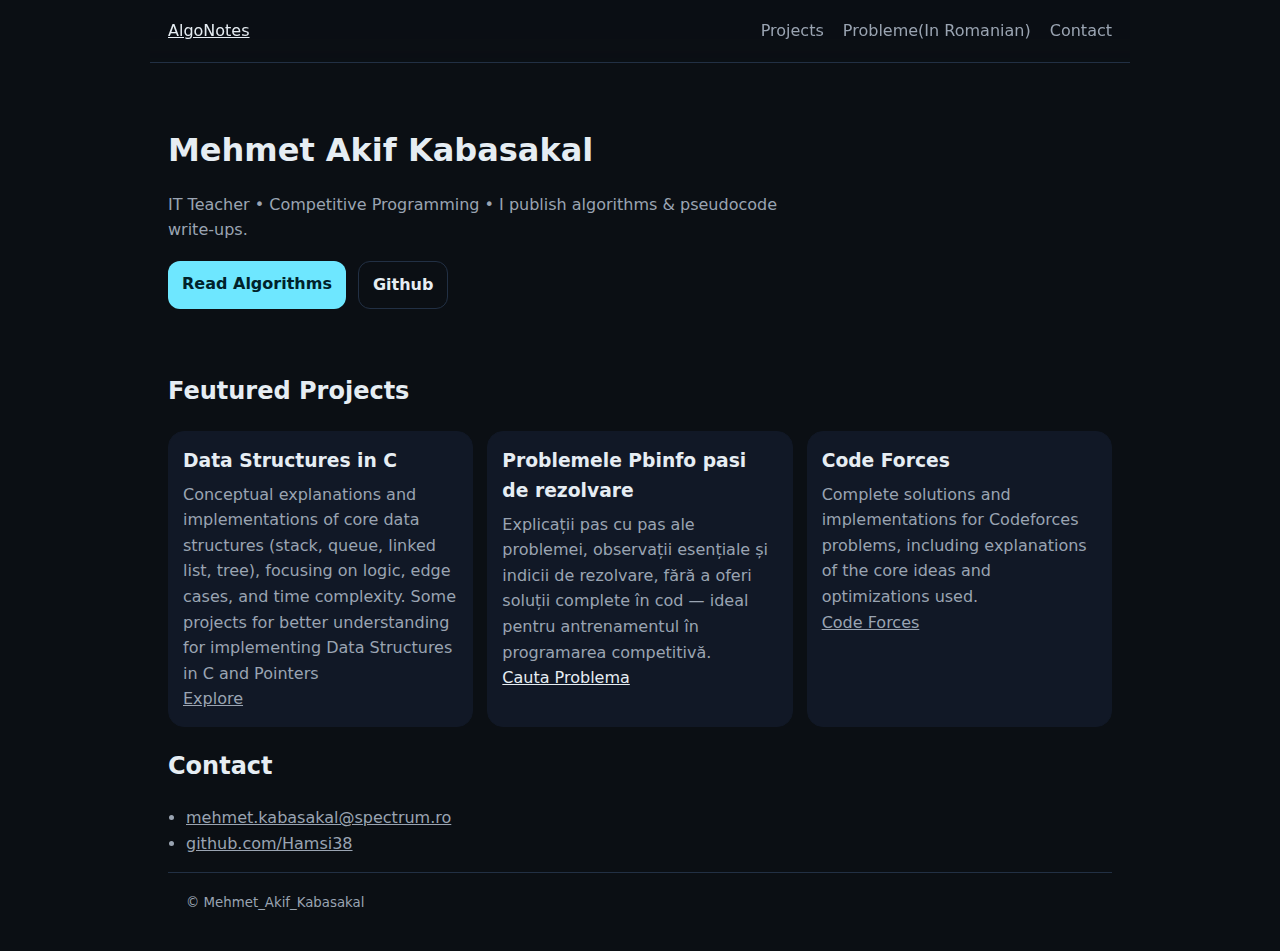
<file: index.html>
<!DOCTYPE html>
<html lang= "en">
    <head>
        <meta charset="utf-8" />
        <meta name="viewport" content="width=device-width, initial-scale = 1"/>
        <title>AlgoNotes</title>
        <link rel="stylesheet" href="/style.css"/>
    </head>
    <body>
        <header class="container header">
            <a class="logo" href="/">AlgoNotes</a>
            <nav class="nav">
                <a href="#projects">Projects</a>
                <a href="/Pbinfo/">Probleme(In Romanian)</a>
                <a href="#contact">Contact</a>
            </nav>
        </header>

        <main class="container">
            <section class="hero">
                <h1>Mehmet Akif Kabasakal</h1>
                <p class="lead"> IT Teacher • Competitive Programming • I publish algorithms & pseudocode write-ups.</p>
                <div class="buttons">
                    <a class="btn" href="/Pbinfo/">Read Algorithms</a>
                    <a class="btn btn-ghost" href="https://github.com/Hamsi38" target="_blank" rel="noreferrer">Github</a>
                </div>
            </section>

            <section id = "projects" class="section">
                <h2>Feutured Projects</h2>
                <div class="grid">
                    <article class="card">
                        <h3>Data Structures in C</h3>
                        <p>
                            Conceptual explanations and implementations of core data structures
                            (stack, queue, linked list, tree), focusing on logic, edge cases,
                            and time complexity.
                            Some projects for better understanding for implementing Data Structures in C and Pointers
                        </p>
                        <p> <a href="/Data_Structures/">Explore</a></p>
                    </article>
                    
                    <article class="card">
                        <h3>Problemele Pbinfo pasi de rezolvare</h3>
                        <p>
                            Explicații pas cu pas ale problemei, observații esențiale și indicii de rezolvare,
                            fără a oferi soluții complete în cod — ideal pentru antrenamentul în programarea competitivă.
                        </p> <a href="/Pbinfo/"> Cauta Problema </a>
                    </article>

                    <article class="card">
                        <h3> Code Forces </h3>
                        <p>
                            Complete solutions and implementations for Codeforces problems, 
                            including explanations of the core ideas and optimizations used.
                        </p>
                        <p><a href="https://github.com/Hamsi38/Code-Forces/" target="_blank" rel="noreferrer">Code Forces</a></p>
                    </article>
                </div>
            </section>

            <section id ="contact" class="section">
                <h2>Contact</h2>
                <ul class="list">
                    <li><a href="mailto:mehmet.kabasakal@spectrum.ro">mehmet.kabasakal@spectrum.ro</a></li>
                    <li><a href="https://github.com/Hamsi38" target="_blank" rel="noreferrer">github.com/Hamsi38</a></li>
                </ul>

            </section>

            <footer class="container footer">
                <small>© <span id="year"></span>Mehmet_Akif_Kabasakal</small>
            </footer>

            <script src="/app.js"></script>

        </main>
    </body>

</html>
</file>
<file: style.css>
:root{
    --bg:#0b0f14;
    --card:#111826;
    ---text:#e6edf3;
    --muted:#9aa4b2;
    --line:#223044;
    --accent:#6ee7ff;
}
*{box-sizing: border-box;}

body{
    margin: 0;
    font-family: system-ui,-apple-system,Segoe UI,Roboto,Arial,sans-serif;
    background: var(--bg);
    color: var(---text);
    line-height: 1.6
}

a{color: inherit;}

.container{
    max-width: 980px;
    margin: 0 auto;
    padding: 18px;
}

.header{
    display: flex;
    align-items: center;
    justify-content: space-between;
    position: sticky;
    top: 0;
    background: rgba(11, 15, 20, .75);
    backdrop-filter: blur(10px);
    border-bottom: 1px solid var(--line);
}

.nav a{
    text-decoration: none;
    margin-left: 14px;
    color: var(--muted);
}

.nav a :hover{
    color: var(---text);
}

.hero{
    padding: 44px 0;
}

.hero h1{
    font-size: 40 px;
    margin: 0 0 10px;
}

.lead{
    color: var(--muted);
    max-width: 60ch;
}

.buttons{
    display: flex;
    gap: 12px;
    margin-top: 18px;
}

.btn{
    display: inline-block;
    text-decoration: none;
    padding: 10px 14px;
    border-radius:  12px;
    background: var(--accent);
    color: #00222a;
    font-weight: 700;
}

.btn-ghost{
    background:  transparent;
    color: var(---text);
    border: 1px solid var(--line);
}

.grid{
    display: grid;
    grid-template-columns: repeat(auto-fit,minmax(240px,1fr));
    gap: 14px;
    margin-top: 12px;
}

.card{
    background: var(--card);
    border: 1px solid var(--card);
    border-radius: 16px;
    padding: 14px;
}

.card h3{
    margin: 0 0 6px;
}

.card p{
    margin: 0;
    color: var(--muted);
}

.list{
    padding-left: 18px;
    color: var(--muted);
}

.footer{
    border-top: 1px solid var(--line);
    color: var(--muted);
    padding-top: 16px;
}
</file>
